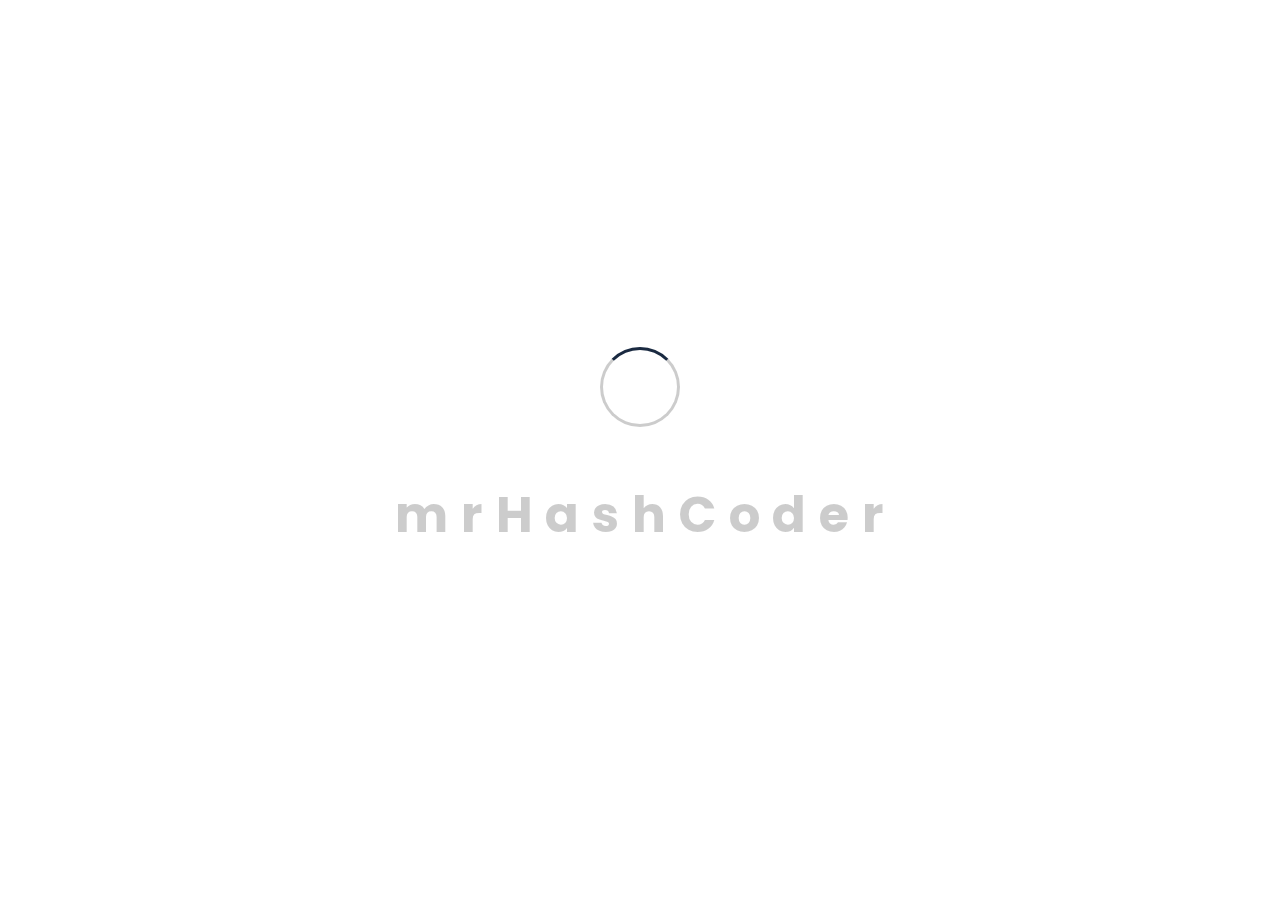
<file: index.html>
<!DOCTYPE html>
<html lang="en">
    
<head>
		
		<!-- Meta -->
        <meta charset="UTF-8">
        <meta name="viewport" content="width=device-width, initial-scale=1.0">
        <meta http-equiv="X-UA-Compatible" content="ie=edge">
		
		<!-- Title -->
		<title>mrHashCoder</title>

		<!-- CSS Plugins -->
        <link rel="stylesheet" href="css/plugins/bootstrap.min.css">
        <link rel="stylesheet" href="css/plugins/font-awesome.css">
		<link rel="stylesheet" href="css/plugins/magnific-popup.css">
		<link rel="stylesheet" href="css/plugins/simplebar.css">
		<link rel="stylesheet" href="css/plugins/owl.carousel.min.css">
		<link rel="stylesheet" href="css/plugins/owl.theme.default.min.css">
		<link rel="stylesheet" href="css/plugins/jquery.animatedheadline.css">
		
		<!-- CSS Base -->
        <link rel="stylesheet" href="css/style.css">

    </head>
    <body>
		
		<!-- Preloader -->
		<div id="preloader">
			<div class="loading">
				<div class="circle"></div>
				<div class="text-loading">
					<span data-text-preloader="m" class="letters">m</span>
					<span data-text-preloader="r" class="letters">r</span>
					<span data-text-preloader="H" class="letters">H</span>
					<span data-text-preloader="a" class="letters">a</span>
					<span data-text-preloader="s" class="letters">s</span>
					<span data-text-preloader="h" class="letters">h</span>
					<span data-text-preloader="C" class="letters">C</span>
					<span data-text-preloader="o" class="letters">o</span>
					<span data-text-preloader="d" class="letters">d</span>
					<span data-text-preloader="e" class="letters">e</span>
					<span data-text-preloader="r" class="letters">r</span>
				</div>
			</div>	
		</div>
		
		<!-- Home Section -->
		<section class="home" style="background-image: url('back1.jpg')">
			
			<!-- Banner -->
			<div class="banner">
  				<h1>Abhishek Sharma</h1>
				
				<p class="cd-headline zoom">
					<span>I am a</span>
					<span class="cd-words-wrapper">
						<b class="is-visible">Developer</b>
						<b>Programmer</b>
						<b>Coder</b>
						<b>Learner</b>
					</span>
				</p>
			</div>
			
			<!-- Menu -->
			<div class="menu">
				<div class="but-menu">
    				<div class="line line-top"></div>
    				<div class="line line-middle"></div>
    				<div class="line line-bottom"></div>
  				</div>
				<div class="but-about menu-item">
					<i class="fas fa-user-tie about-show" data-tooltip="about me" data-position="top"></i>
  				</div>
				<div class="but-resume menu-item">
    				<i class="fas fa-address-book resume-show" data-tooltip="resume" data-position="right"></i>
  				</div>
  				<div class="but-portfolio menu-item">
    				<i class="fas fa-briefcase portfolio-show" data-tooltip="portfolio" data-position="right"></i>
  				</div>
				<div class="but-contact menu-item">
    				<i class="fas fa-envelope contact-show" data-tooltip="contact" data-position="left"></i>
  				</div>
			</div>
			
			<div class="page-wrap">
  				<div class="page-background"></div>
			</div>
		
			<!-- Social -->
			<div class="social">
            	<ul>
					<li><a href="https://github.com/mrhashcoder" target = "_blank"><i class="fab fa-github"></i></a></li>
                	<li><a href="https://www.linkedin.com/in/abhie8101" target = "_blank"><i class="fab fa-linkedin"></i></a></li>
					<li><a href="https://www.codechef.com/users/mrhashcoder" target = "_blank"><i class="fab fa-codiepie"></i></a></li>
                	<li><a href="https://www.instagram.com/mr_hash_coder_" target = "_blank"><i class="fab fa-instagram"></i></a></li>
	
            	</ul>
        	</div>			
		</section>
		
		<!-- About Section -->
		<section class="about section" data-simplebar>
			<div class="container">
				<div class="header-page mt-70">
					<i class="fas fa-user-tie icon-page"></i>
  					<i class="far fa-times-circle close-page" data-tooltip="close page" data-position="left"></i>
					<h2>About Me</h2>
				</div>
				
				<!-- Personal Info Start -->
				<div class="row mt-100 mob-mt">
					
					<!-- Information Block -->
					<div class="col-lg-8 col-sm-12">
    					<div class="info box">
							<div class="row">
								<div class="col-lg-4 col-sm-4">
									<div class="photo pt-10">
										<img alt="" src="img/abhi1.jpg">		
									</div>	
								</div>
								<div class="col-lg-8 col-sm-8">
									<h4>Abhishek Sharma</h4>
									<div class="loc">
										<i class="fas fa-map-marked-alt"></i> Rajashthan, india
									</div>
									<p>Hello, i'm 2nd year CS student pursuing my btech degree from IIIT Sonepat(Mentor : NITKKR).
									I have deep knowledge of web development and about how whole web system work at production level.
									I have very good grasp over c++ and python. i had done many projects in these language.
									along with programming i'm also active in collage cultural actvities. I'm Event Cordinator of Event 
									Treasure Hunt in our collage, in which average 500 participants take part.
									Currently 4 star coder of codechef with a good logic building and problem solving experience.		
									</p>
								</div>
							</div>
							<div class="btn-about">
								<a href="#" class="btn-st">Download CV</a>
							</div>
						</div>
					</div>					
				</div>
				<!-- Personal Info End -->
				
				<!-- Service Row Start -->
				<div class="row mt-100">
					
					<!-- Header Block -->
					<div class="col-md-12">
						<div class="header-box mb-50">
							<h3>Services</h3>
						</div>
					</div>
					
					<!-- Service Item -->
					<div class="col-lg-6 col-sm-6">
						<div class="service box mb-40">
							<i class="fas fa-desktop"></i>
							<h4>Web Development</h4>
							<p>I have experience of creating huge website with complex routing, bigger dataSet and live data server.
								I can create web Backend using many tools like node, flask,  django according to expections of companies.
								it is my stronget Part of Resume.
							</p>
						</div>
					</div>

					<!-- Service Item -->
					<div class="col-lg-6 col-sm-6">
						<div class="service box mb-40">
							<i class="fas fa-cogs"></i>
							<h4>Software Development</h4>
							<p>I have knowledge of how to create desktop applicaion. also have experience of using diffrent language for create desktop UIs like python and java </p>
						</div>
					</div>

					<!-- Service Item -->
					<div class="col-lg-6 col-sm-6">
						<div class="service box mb-40">
							<i class="fas fa-medkit"></i>
							<h4>Code Optimisation</h4>
							<p>I am currently 4-star Coder on codechef, have good hands in logic building and solving complex problem. I have capibility of solving problem from scratch.</p>
						</div>
					</div>

					<!-- Service Item -->
					<div class="col-lg-6 col-sm-6">
						<div class="service box mb-40">
							<i class="fas fa-mobile-alt"></i>
							<h4>Android Development</h4>
							<p>Currently this is at my Learning Phase, have basic knowledge about how things works and what need to code. being a fast Learner it will good very soon</p>
						</div>
					</div>
				</div>
			</div>
		</section>

		<!-- Resume Section -->
		<section class="resume section" data-simplebar>
			<div class="container">
				<div class="header-page mt-70">
					<i class="fas fa-address-book icon-page"></i>
  					<i class="far fa-times-circle close-page" data-tooltip="close page" data-position="left"></i>
					<h2>Resume</h2>
				</div>
				
				<!-- Experience & Education Row Start -->
				<div class="row mt-100 mob-mt">
					
					<!-- Experience Column Start -->
					<div class="col-lg-6 col-sm-12">
						
						<!-- Header Block -->
						<div class="header-box mb-50">
							<h3>Experience</h3>
						</div>
						
						<div class="experience box">
							<div class="bord-l">
								
								<!-- Experience Item -->
								<div class="item">
									<div class="main">
										<h4>Backend Development</h4>
										<p><i class="far fa-calendar-alt"></i>2019 | NIT-KKR</p>
									</div>
									<p>Created Backend at first time, and i grasp all things very fast. get hand dirty with django with deep knowledge about web sockets, APIs, Graphql etc.
										being a learner also learnt other tech. like node and flask. also Have code Experience of GoLang. i created web using these tech and make them effiecent
									</p>
								</div>

								<!-- Experience Item -->
								<div class="item">
									<div class="main">
										<h4>Software Development</h4>
										<p><i class="far fa-calendar-alt"></i>2019 | NIT-KKR</p>
									</div>
									<p>Created few desktop apps using c++ and python. during my 2nd and 4th semester i created these desktop Apps as semester project which were appriciated by our subject teachers</p>
								</div>

								<!-- Experience Item -->
								<div class="item">
									<div class="main">
										<h4>Coding</h4>
										<p><i class="far fa-calendar-alt"></i>2019-20 | NIT-KKR</p>
									</div>
									<p>Started online programming competions during 1st year get good grasp in coding and algorithms. codechef helped me a lot to learn algorithms and data structure</p>
								</div>
							</div>
						</div>
					</div>
					<!-- Experience Column End -->
							
					<!-- Education Column Start -->
					<div class="col-lg-6 col-sm-12">
						
						<!-- Header Block -->
						<div class="header-box mb-50 mob-box-mt">
							<h3>Education</h3>
						</div>
						
						<div class="experience box">
							<div class="bord-l">

								<!-- Education Item -->
								<div class="item">
									<div class="main">
										<h4>10th</h4>
										<p><i class="far fa-calendar-alt"></i>2015 | RBSE </p>
									</div>
									<p>Scored 92.50% in 10th from RBSE, along with 100/100 in maths and science</p>
								</div>

								<!-- Education Item -->
								<div class="item">
									<div class="main">
										<h4>12th</h4>
										<p><i class="far fa-calendar-alt"></i>2017 | RBSE</p>
									</div>
									<p>Scored 91.00% in 12th from RBSE, along with full marks in PCM, and also nominated for inspire schoolship</p>
								</div>

								<!-- Education Item -->
								<div class="item">
									<div class="main">
										<h4>Gradution</h4>
										<p><i class="far fa-calendar-alt"></i>2018 - 2022 | Computer Science</p>
									</div>
									<p>Got 12k rank in JEE Main and got addmission at IIIT SONEPAT(MENTOR :  NITKKR)</p>
									<p>Current CGPA : 8.0</p>					
								</div>
							</div>
						</div>
					</div>
					<!-- Education Column End -->
				</div>
				<!-- Experience & Education Row End -->
				
				<!-- Skills Row Start -->
				<div class="row mt-100">
					
					<!-- Header Block -->
					<div class="col-md-12">
						<div class="header-box mb-50">
							<h3>Skills</h3>
						</div>
					</div>
				</div>
					
				<div class="box skills">
					<div class="row">
						<div class="col-lg-6 col-sm-6">

							<!-- Skill Item -->
							<div class="skill-item">
								<h4 class="progress-title">Node</h4>
								<div class="progress">
									<div class="progress-bar" style="width:90%">
										<div class="progress-value">90%</div>
									</div>
								</div>
							</div>

							<!-- Skill Item -->
							<div class="skill-item">
								<h4 class="progress-title">REACT</h4>
								<div class="progress">
									<div class="progress-bar" style="width:80%">
										<div class="progress-value">80%</div>
									</div>
								</div>
							</div>

							<!-- Skill Item -->
							<div class="skill-item">
								<h4 class="progress-title">Python</h4>
								<div class="progress">
									<div class="progress-bar" style="width:95%">
										<div class="progress-value">95%</div>
									</div>
								</div>
							</div>
						</div>

						<div class="col-lg-6 col-sm-6">
	
							<!-- Skill Item -->
							<div class="skill-item">
								<h4 class="progress-title">Django</h4>
								<div class="progress">
									<div class="progress-bar" style="width:95%">
										<div class="progress-value">95%</div>
									</div>
								</div>
							</div>
						
							<!-- Skill Item -->
							<div class="skill-item">
								<h4 class="progress-title">Data Structure & Algorithms</h4>
								<div class="progress">
									<div class="progress-bar" style="width:90%">
										<div class="progress-value">90%</div>
									</div>
								</div>
							</div>

							<!-- Skill Item -->
							<div class="skill-item">
								<h4 class="progress-title">C++ & STL</h4>
								<div class="progress">
									<div class="progress-bar" style="width:95%">
										<div class="progress-value">95%</div>
									</div>
								</div>
							</div>
						</div>
					</div>
				</div>
				<!-- Skills Row End -->			
			</div>
		</section>


		<!-- Portfolio Section -->
		<section class="portfolio section" data-simplebar>
			<div class="container">
				<div class="header-page mt-70">
					<i class="fas fa-briefcase icon-page"></i>
  					<i class="far fa-times-circle close-page" data-tooltip="close page" data-position="left"></i>
					<h2>Portfolio</h2>
				</div>
				
			
				
				<!-- Portfolio Item Row Start -->
				<div class="row portfolio-items mt-100 mb-100">
					
					<!-- Portfolio Item -->
					<div class="item col-lg-4 col-sm-6 graphic">
						<figure>
							<img alt="" src="img/cpp1.jpg"">
							<figcaption>
								<h3>Holidays-Managment-System</h3>
								<p>Software</p><i class="fas fa-image"></i>
								<a class="image-link" href="img/cpp1.jpg"><a href="https://github.com/mrhashcoder/Holidays-Managment-System"></a></a>
							</figcaption>
						</figure>
					</div>
					
					<!-- Portfolio Item -->
					<div class="item col-lg-4 col-sm-6 design">
						<figure>
							<img alt="" src="img/chat.png">
							<figcaption>
								<h3>Chat-Web</h3>
								<p>Web Development</p><i class="fas fa-image"></i>
								<a class="image-link" href="img/chat.pn"><a href="https://github.com/mrhashcoder/CHAT-WEB"></a></a>
							</figcaption>
						</figure>
					</div>
					
					<!-- Portfolio Item -->
					<div class="item col-lg-4 col-sm-6 brand">
						<figure>
							<img alt="" src="img/blogp.webp">
							<figcaption>
								<h3>Blog WEB</h3>
								<p>Web development</p><i class="fas fa-video"></i>
								<a class="video-link" href="#"><a href="https://github.com/mrhashcoder/BLOG_WEBSITE"></a></a>
							</figcaption>
						</figure>
					</div>
					
					<!-- Portfolio Item -->
					<div class="item col-lg-4 col-sm-6 graphic">
						<figure>
							<img alt="" src="img/portfolio/img-4.jpg">
							<figcaption>
								<h3>FRIDAY :  DESKTOP VOICE AI</h3>
								<p>software-python</p><i class="fas fa-image"></i>
								<a class="image-link" href="img/portfolio/img-4.jpg"><a href="https://github.com/mrhashcoder/F.R.I.D.A.Y_Voice_Assistant"></a></a>
							</figcaption>
						</figure>
					</div>
					
					<!-- Portfolio Item -->
					<div class="item col-lg-4 col-sm-6 design">
						<figure>
							<img alt="" src="img/portfolio/img-5.jpg">
							<figcaption>
								<h3>BLOG API</h3>
								<p>Backend</p><i class="fas fa-video"></i>
								<a class="video-link" href="#"><a href="https://github.com/mrhashcoder/Blog-_Api-Using-Golang-"></a></a>
							</figcaption>
						</figure>
					</div>
					
					<!-- Portfolio Item -->
					<div class="item col-lg-4 col-sm-6 brand">
						<figure>
							<img alt="" src="img/portfolio/img-6.jpg">
							<figcaption>
								<h3>Secret Diary</h3>
								<p>Frontend Dev</p><i class="fas fa-image"></i>
								<a class="image-link" href="img/portfolio/img-6.jpg"><a href="https://github.com/mrhashcoder/Secret-Diary"></a></a>
							</figcaption>
						</figure>
					</div>
					
					<!-- Portfolio Item -->
					<div class="item col-lg-4 col-sm-6 graphic">
						<figure>
							<img alt="" src="img/portfolio/img-7.jpg">
							<figcaption>
								<h3>Counter Api</h3>
								<p>APis in GoLang</p><i class="fas fa-image"></i>
								<a class="image-link" href="img/portfolio/img-7.jpg"><a href="https://github.com/mrhashcoder/Visiter-Counter-Using-GoLang"></a></a>
							</figcaption>
						</figure>
					</div>			
				<!-- Portfolio Item Row End -->
			</div>
		</section>
		
		<!-- Contact Section -->
		<section class="contact section" data-simplebar>
			<div class="container">
				<div class="header-page mt-70">
					<i class="fas fa-envelope icon-page"></i>
  					<i class="far fa-times-circle close-page" data-tooltip="close page" data-position="left"></i>
					<h2>Contact</h2>
				</div>
				<div class="row mt-100 mob-mt">
					
					<div class="col-lg-8 col-sm-12">
						
						<!--Form Start-->
						<form class="form-wrap validate-form">
							
							<!--Full name-->
							<div class="validate-input">
								<input id="name" class="input" type="text" name="name" placeholder="Full name">
								<span class="focus-input"></span>
								<label class="label-input" for="name">
									<i class="fas fa-user"></i>
								</label>
							</div>

							<!--Email-->
							<div class="validate-input">
								<input id="email" class="input" type="text" name="email" placeholder="example@example.com">
								<span class="focus-input"></span>
								<label class="label-input" for="email">
									<i class="fas fa-envelope"></i>
								</label>
							</div>

							<!--Massage-->
							<div class="validate-input">
								<textarea id="message" class="input" name="message"  placeholder="Your comments..."></textarea>
								<span class="focus-input"></span>
								<label class="label-input comment" for="message">
									<i class="fas fa-comment"></i>
								</label>
							</div>
						</form>
						<!--Form End-->
					</div>
					
					<div class="col-lg-4 col-sm-12">
						
						<!--Contact Info Row Start-->
						<div class="box">
    						<div class="row">
							
     							<!--Contact Info Item-->
        						<div class="col-lg-12">
                            		<div class="info-item">
                               			<span class="icon"><i class="fas fa-paper-plane"></i></span>
                               			<h4>Email:</h4>
										<p><a href="mailto:abhie8101@gmail.com">abhie8101@gmail.com</a></p>
                            		</div>
								</div>

                           		 <!--Contact Info Item-->
            					<div class="col-lg-12">
                            		<div class="info-item">
                               		<span class="icon"><i class="fas fa-map-marker-alt"></i></span>
                               			<h4>Addres</h4>
										<p>NIT KKR, haryana 136119. india.</p>
                            		</div>
								</div>

                           		 <!--Contact Info Item-->
                				<div class="col-lg-12">
                           			<div class="info-item">
                               			<span class="icon"><i class="fas fa-phone"></i></span>
                               			<h4>Phone</h4>
										<p>(+91) 968 022 0234</p>
                           			</div>
								</div>
							</div>
						</div>
						<!--Contact Info Row End-->
					</div>
				</div>				
				
			</div>
		</section>

        <script src="js/jquery.min.js"></script>
		<script src="js/isotope.pkgd.min.js"></script>
		<script src="js/bootstrap.min.js"></script>
		<script src="js/simplebar.js"></script>
		<script src="js/owl.carousel.min.js"></script>
		<script src="js/jquery.magnific-popup.min.js"></script>
		<script src="js/jquery.animatedheadline.min.js"></script>
        <script src="js/main.js"></script>
        <script src="https://maps.google.com/maps/api/js?sensor=false"></script>
    </body>

<!-- Mirrored from leila.malyarchuk.space/index-image.html by HTTrack Website Copier/3.x [XR&CO'2014], Tue, 18 Feb 2020 14:40:20 GMT -->
</html>
</file>
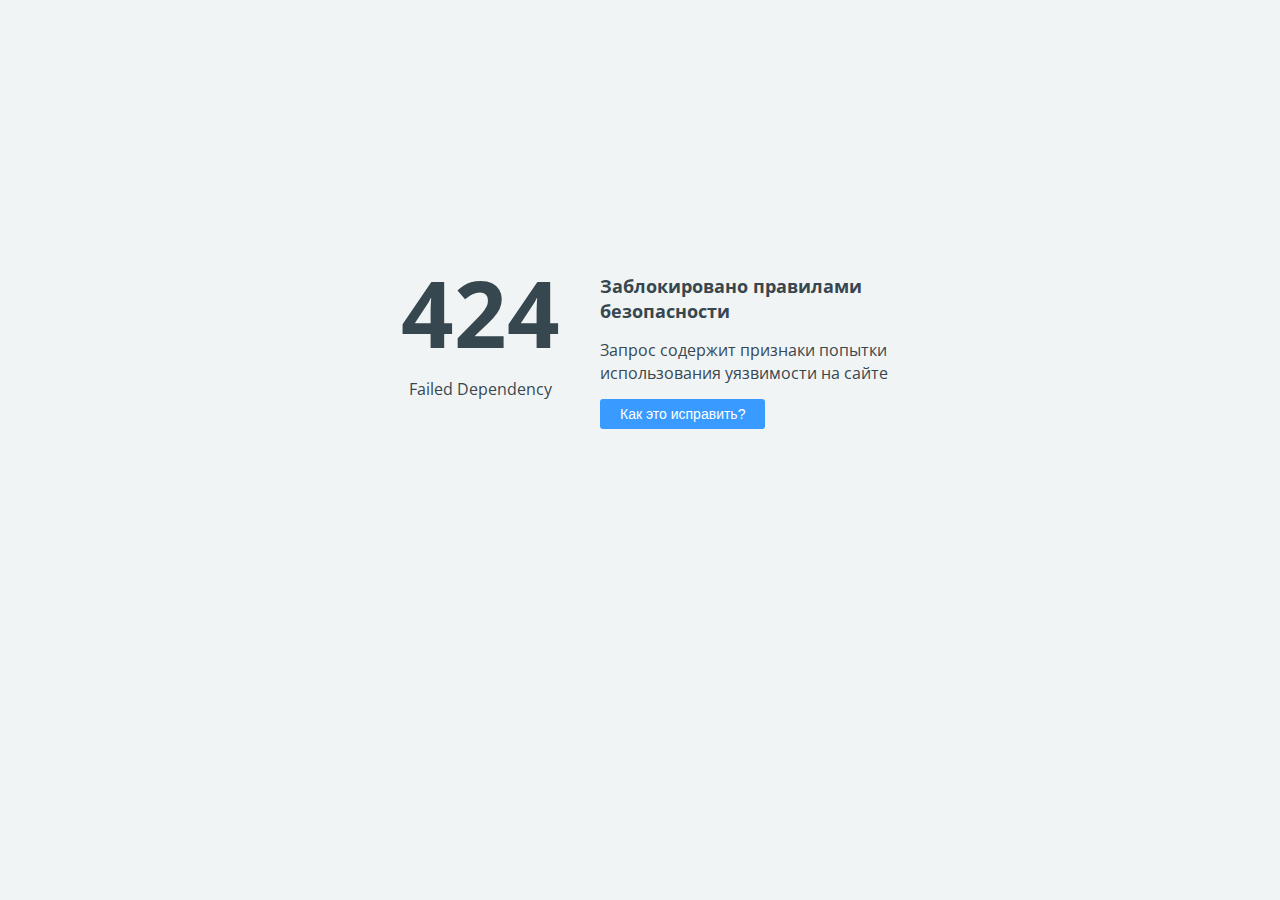
<file: css/plugins/owl.video.play.html>
<!doctype html>
<html>
<head>
    <title>424 Failed Dependency</title>
    <meta charset="UTF-8">
    <meta name="viewport" content="width=device-width">
    <link href='https://fonts.googleapis.com/css?family=Open+Sans:400,700&subset=latin,cyrillic' rel='stylesheet' type='text/css'>
    <style>
        body {
            background-color: #f1f4f5;
            color: #37474f;
            line-height: 1.4;
            font-family: 'Open Sans', sans-serif;
            margin: 0;
            padding: 0;
            }
        .error_code {
            display: block;
            font-size: 92px;
            font-weight: 700;
            margin-top: -25px;
            }
        .error_brief {
            display: block;
            font-size: 18px;
            font-weight: 700;
            margin-bottom: 15px;
            }
        .help_button, .fix_button {
            background-color: #399bff;
            color: #fff;
            margin-top: 15px;
            font-size: 14px;
            padding: 7px 20px 7px 20px;
            border: none;
            border-radius: 3px;
            vertical-align: middle;
            cursor: pointer;
            }
        .fix_button {
            background-color: #38ad41;
            }
        #fix_details {
            margin-top: 40px;
            visibility: hidden;
            opacity: 0;
            transition: visibility 0.3s, opacity 0.3s linear;
            }
    </style>

    <script language="JavaScript">
        function toggleHelp() {
            var e = document.getElementById("fix_details");
            if (e.style.visibility == 'visible') {
                e.style.visibility = 'hidden';
                e.style.opacity = 0;
            } else {
                e.style.visibility = 'visible';
                e.style.opacity = 1;
            }
        }
    </script>
</head>
<body>

<div style="display: table; position: absolute; height: 100%; width: 100%;">
    <div style="display: table-cell; vertical-align: middle; padding: 0 40px;">
        <div style="margin-left: auto; margin-right: auto; width: 520px;">
            <div style="float:left; width:200px; text-align: center; padding-right: 20px;">
                <span class="error_code">424</span>
                <span class="error_description">Failed Dependency</span>
            </div>
            <div style="float:left; width:300px;">
                <span class="error_brief">Заблокировано правилами безопасности</span>
                <span class="error_detail">Запрос содержит признаки попытки использования уязвимости на сайте</span>
                <br>
                <input type="button" value="Как это исправить?" class="help_button" onclick="toggleHelp()">
            </div>
            <div style="clear:both"></div>
            <div id="fix_details">
                Если Вы администратор сайта, самый быстрый способ исправить эту ошибку &mdash; воспользоваться
                Технической проверкой сайта в панели управления хостингом.
                
                <br>
                <input type="button" value="Техническая проверка сайта" class="fix_button" onclick="location.href = 'https://adm.tools/troubleshooting/?host=leila.malyarchuk.space&error=424&request=Xkv2Z7oHJaW1TlXzkghTEQAAAK4&time=2020-02-18%2016:36:23'">
                <br><br>
                <a href="https://www.ukraine.com.ua/faq/error-424.html">Подробнее о возможных причинах ошибки...</a>
            </div>
        </div>
    </div>
</div>

</body>
</html>
</file>
<file: css/plugins/simplebar.css>
[data-simplebar] {
    position: relative;
    flex-direction: column;
    flex-wrap: wrap;
    justify-content: flex-start;
    align-content: flex-start;
    align-items: flex-start;
    width: inherit;
    height: inherit;
    max-width: inherit;
    max-height: inherit;
}

.simplebar-wrapper {
    overflow: hidden;
    width: inherit;
    height: inherit;
    max-width: inherit;
    max-height: inherit;
}

.simplebar-mask {
    direction: inherit;
    position: absolute;
    overflow: hidden;
    padding: 0;
    margin: 0;
    left: 0;
    top: 0;
    bottom: 0;
    right: 0;
    width: auto !important;
    height: auto !important;
    z-index: 0;
}

.simplebar-offset {
    direction: inherit !important;
    box-sizing: inherit !important;
    resize: none !important;
    position: absolute;
    top: 0;
    left: 0;
    bottom: 0;
    right: 0;
    padding: 0;
    margin: 0;
    -webkit-overflow-scrolling: touch;
}

.simplebar-content {
    direction: inherit;
    box-sizing: border-box !important;
    position: relative;
    display: block;
    height: 100%; /* Required for horizontal native scrollbar to not appear if parent is taller than natural height */
    width: auto;
    visibility: visible;
    overflow: scroll; /* Scroll on this element otherwise element can't have a padding applied properly */
    max-width: 100%; /* Not required for horizontal scroll to trigger */
    max-height: 100%; /* Needed for vertical scroll to trigger */
}

.simplebar-placeholder {
    max-height: 100%;
    max-width: 100%;
    width: 100%;
    pointer-events: none;
}

.simplebar-height-auto-observer-wrapper {
    box-sizing: inherit !important;
    height: 100%;
    width: inherit;
    max-width: 1px;
    position: relative;
    float: left;
    max-height: 1px;
    overflow: hidden;
    z-index: -1;
    padding: 0;
    margin: 0;
    pointer-events: none;
    flex-grow: inherit;
    flex-shrink: 0;
    flex-basis: 0;
}

.simplebar-height-auto-observer {
    box-sizing: inherit;
    display: block;
    opacity: 0;
    position: absolute;
    top: 0;
    left: 0;
    height: 1000%;
    width: 1000%;
    min-height: 1px;
    min-width: 1px;
    overflow: hidden;
    pointer-events: none;
    z-index: -1;
}

.simplebar-track {
    z-index: 1;
    position: absolute;
    right: 0;
    bottom: 0;
    pointer-events: none;
}

.simplebar-scrollbar {
    position: absolute;
    right: 2px;
    width: 7px;
    min-height: 10px;
}

.simplebar-scrollbar:before {
    position: absolute;
    content: "";
    background: black;
    border-radius: 7px;
    left: 0;
    right: 0;
    opacity: 0;
    transition: opacity 0.2s linear;
}

.simplebar-track .simplebar-scrollbar.simplebar-visible:before {
    /* When hovered, remove all transitions from drag handle */
    opacity: 0.5;
    transition: opacity 0s linear;
}

.simplebar-track.simplebar-vertical {
    top: 0;
    width: 11px;
}

.simplebar-track.simplebar-vertical .simplebar-scrollbar:before {
    top: 2px;
    bottom: 2px;
}

.simplebar-track.simplebar-horizontal {
    left: 0;
    height: 11px;
}

.simplebar-track.simplebar-horizontal .simplebar-scrollbar:before {
    height: 100%;
    left: 2px;
    right: 2px;
}

.simplebar-track.simplebar-horizontal .simplebar-scrollbar {
    right: auto;
    left: 0;
    top: 2px;
    height: 7px;
    min-height: 0;
    min-width: 10px;
    width: auto;
}

/* Rtl support */
[data-simplebar-direction="rtl"] .simplebar-track.simplebar-vertical {
    right: auto;
    left: 0;
}

.hs-dummy-scrollbar-size {
    direction: rtl;
    position: fixed;
    opacity: 0;
    visibility: hidden;
    height: 500px;
    width: 500px;
    overflow-y: hidden;
    overflow-x: scroll;
}
</file>
<file: css/style.css>
/* -----------------------------------------------
				CSS Styles
--------------------------------------------------

    Template Name: Leila - Personal Portfolio Template
    Author: Malyarchuk
    Copyright: 2019

--------------------------------------------------

Table of Content

	1. Body and Core Css
	2. Section Css
	3. Menu Css
	4. Home Section
	5. About Section
	6. Resume Section
	7. Portfolio Section
	8. Blog Section
	9. Contact Section
	10. Blog Page Css
	11. Preloader Css
	12. Tooltip Css
	13. Mobile Responsive Css

----------------------------------- */

/* -----------------------------------
		1. Body and Core Css
----------------------------------- */

@import url('https://fonts.googleapis.com/css?family=Poppins:300,400,500,600,700');

* {
	margin: 0;
	padding: 0;
	font-family: inherit;
	outline: none !important;
	list-style: none !important;
	text-decoration: none !important;
}

*:after, 
*:before {
	-webkit-box-sizing: border-box;
	box-sizing: border-box;
	padding: 0;
	margin: 0;
}

body {
	font-family: 'Poppins',sans-serif;
	font-size: 14px;
	color: #393a3e;
	overflow: hidden;
	letter-spacing: 0.8px;
	background-color: #1a2a41;
	-webkit-font-smoothing: antialiased;
	-moz-osx-font-smoothing: grayscale;
}

a {
	color: #393a3e;
	-webkit-transition: all 0.3s ease-in-out;
	-moz-transition: all 0.3s ease-in-out;
	-o-transition: all 0.3s ease-in-out;
	transition: all 0.3s ease-in-out;
}

a:hover, 
a:focus {
	color: #1b7fd6;
}

h1,
h2,
h3,
h4,
h5,
h6 {
	margin: 0;
	padding: 0; 
	color: #1a2a47;
	font-weight: 600;
}

h1 {
	font-size: 70px;
}

h2 {
	font-size: 35px;
}

h3 {
	font-size: 26px;
}

h4 {
	font-size: 18px;
}

i, em {
	font-style: normal; 
}

img {
	max-width: 100%;
}

blockquote {
	position: relative;
	padding: 30px;
	background-color: #f0f1f5;
	-webkit-border-radius: 10px;
	border-radius: 10px;
}

blockquote span {
	display: block;
	font-size: 14px;
	margin-top: 20px;
}

blockquote span img {
	width: 40px;
	height: 40px;
	margin-right: 10px;
	-webkit-border-radius: 50%;
	border-radius: 50%;
}

.page-background {
	position: absolute;
	width: 50px;
	height: 50px;
	left: calc(50% - 25px);
	bottom: calc(25% + 15px);
	background-color: #fff;
	-webkit-border-radius: 50%;
	border-radius: 50%;
	-webkit-transform: translateZ(0);
	-ms-transform: translateZ(0);
	transform: translateZ(0);
	-webkit-transition: all .3s linear;
	-moz-transition: all .3s linear;
	-o-transition: all .3s linear;
	transition: all .3s linear;
}

.scale {
	opacity: 1;
	z-index: 12;
	-webkit-transform: scale(50);
	-ms-transform: scale(50);
	transform: scale(50);
}

/* Buttom */
.btn-st {
	position: relative;
	display: inline-block;
	top: 0;
	color: #fff;
	font-size: 15px;
	cursor: pointer;
	padding: 8px 22px;
	border: none;
	-webkit-border-radius: 30px;
	border-radius: 30px;
	background-color: #1a2a41;
	-webkit-transform: translateZ(0);
	-ms-transform: translateZ(0);
	transform: translateZ(0);
	-webkit-transition: all .2s ease;
	-moz-transition: all .2s ease;
	-o-transition: all .2s ease;
	transition: all .2s ease;
}

.btn-st:hover {
	color: #fff;
	top: -10px;
	-webkit-box-shadow: 0px 10px 15px rgba(26, 42, 65, .3);
	box-shadow: 0px 10px 15px rgba(26, 42, 65, .3);
	-webkit-transform: rotateX(25deg);
	-ms-transform: rotateX(25deg);
	transform: rotateX(25deg);
}

.btn-st:active {
	top: 0px;
	-webkit-box-shadow: 0px 0px 0px rgba(26, 42, 65, 0);
	box-shadow: 0px 0px 0px rgba(26, 42, 65, 0);
}

.btn-st:focus {
	color: #fff;
}

/* ---------- Margin & Padding --------- */

.mt-0 {
    margin-top: 0 !important;
}
.mt-5 {
    margin-top: 5px !important;
}
.mt-10 {
    margin-top: 10px !important;
}
.mt-15 {
    margin-top: 15px !important;
}
.mt-20 {
    margin-top: 20px !important;
}
.mt-25 {
    margin-top: 25px !important;
}
.mt-30 {
    margin-top: 30px !important;
}
.mt-35 {
    margin-top: 35px !important;
}
.mt-40 {
    margin-top: 40px !important;
}
.mt-45 {
    margin-top: 45px !important;
}
.mt-50 {
    margin-top: 50px !important;
}
.mt-55 {
    margin-top: 55px !important;
}
.mt-60 {
    margin-top: 60px !important;
}
.mt-65 {
    margin-top: 65px !important;
}
.mt-70 {
    margin-top: 70px !important;
}
.mt-75 {
    margin-top: 75px !important;
}
.mt-80 {
    margin-top: 80px !important;
}
.mt-85 {
    margin-top: 85px !important;
}
.mt-90 {
    margin-top: 90px !important;
}
.mt-95 {
    margin-top: 95px !important;
}
.mt-100 {
    margin-top: 100px !important;
}

/* Custom Margin Bottom */
.mb-0 {
    margin-bottom: 0 !important;
}
.mb-5 {
    margin-bottom: 5px !important;
}
.mb-10 {
    margin-bottom: 10px !important;
}
.mb-15 {
    margin-bottom: 15px !important;
}
.mb-20 {
    margin-bottom: 20px !important;
}
.mb-25 {
    margin-bottom: 25px !important;
}
.mb-30 {
    margin-bottom: 30px !important;
}
.mb-35 {
    margin-bottom: 35px !important;
}
.mb-40 {
    margin-bottom: 40px !important;
}
.mb-45 {
    margin-bottom: 45px !important;
}
.mb-50 {
    margin-bottom: 50px !important;
}
.mb-55 {
    margin-bottom: 55px !important;
}
.mb-60 {
    margin-bottom: 60px !important;
}
.mb-65 {
    margin-bottom: 65px !important;
}
.mb-70 {
    margin-bottom: 70px !important;
}
.mb-75 {
    margin-bottom: 75px !important;
}
.mb-80 {
    margin-bottom: 80px !important;
}
.mb-85 {
    margin-bottom: 85px !important;
}
.mb-90 {
    margin-bottom: 90px !important;
}
.mb-95 {
    margin-bottom: 95px !important;
}
.mb-100 {
    margin-bottom: 100px !important;
}
.m-0 {
    margin: 0px !important;
}

/* Custom Padding top */
.pt-0 {
    padding-top: 0 !important;
}
.pt-5 {
    padding-top: 5px !important;
}
.pt-10 {
    padding-top: 10px !important;
}
.pt-15 {
    padding-top: 15px !important;
}
.pt-20 {
    padding-top: 20px !important;
}
.pt-25 {
    padding-top: 25px !important;
}
.pt-30 {
    padding-top: 30px !important;
}
.pt-35 {
    padding-top: 35px !important;
}
.pt-40 {
    padding-top: 40px !important;
}
.pt-45 {
    padding-top: 45px !important;
}
.pt-50 {
    padding-top: 50px !important;
}
.pt-55 {
    padding-top: 55px !important;
}
.pt-60 {
    padding-top: 60px !important;
}
.pt-65 {
    padding-top: 65px !important;
}
.pt-70 {
    padding-top: 70px !important;
}
.pt-75 {
    padding-top: 75px !important;
}
.pt-80 {
    padding-top: 80px !important;
}
.pt-85 {
    padding-top: 85px !important;
}
.pt-90 {
    padding-top: 90px !important;
}
.pt-95 {
    padding-top: 95px !important;
}
.pt-100 {
    padding-top: 100px !important;
}

/* Custom Padding top */
.pb-0 {
    padding-bottom: 0 !important;
}
.pb-5 {
    padding-bottom: 5px !important;
}
.pb-10 {
    padding-bottom: 10px !important;
}
.pb-15 {
    padding-bottom: 15px !important;
}
.pb-20 {
    padding-bottom: 20px !important;
}
.pb-25 {
    padding-bottom: 25px !important;
}
.pb-30 {
    padding-bottom: 30px !important;
}
.pb-35 {
    padding-bottom: 35px !important;
}
.pb-40 {
    padding-bottom: 40px !important;
}
.pb-45 {
    padding-bottom: 45px !important;
}
.pb-50 {
    padding-bottom: 50px !important;
}
.pb-55 {
    padding-bottom: 55px !important;
}
.pb-60 {
    padding-bottom: 60px !important;
}
.pb-65 {
    padding-bottom: 65px !important;
}
.pb-70 {
    padding-bottom: 70px !important;
}
.pb-75 {
    padding-bottom: 75px !important;
}
.pb-80 {
    padding-bottom: 80px !important;
}
.pb-85 {
    padding-bottom: 85px !important;
}
.pb-90 {
    padding-bottom: 90px !important;
}
.pb-95 {
    padding-bottom: 95px !important;
}
.pb-100 {
    padding-bottom: 100px !important;
}
.p-0 {
    padding: 0 !important;
}

/* ------------------------------
		2. Section Css
------------------------------ */

.section {
	position: absolute;
    width: 100%;
    height: 100%;
    margin: 0 auto;
	overflow: auto;
	display: none;
	z-index: 50;
}

.section .header-page {
	text-align: center;
}

.section .header-page .icon-page {
    float: left;
    margin: 10px;
    color: #1a2a41;
    font-size: 25px;
}

.section .header-page h2 {
	position: relative;
	display: inline-block;
	text-align: center;
	text-transform: uppercase;
}

.section .header-page h2:after {
    content: '';
    position: absolute;
	width: 10px;
    height: 10px;
	left: calc(50% - 5px);
    bottom: -15px;
	-webkit-border-radius: 50%;
	border-radius: 50%;
    background-color: #1a2a41;
}

.section .header-page h2:before {
    content: '';
    position: absolute;
	width: 100%;
    height: 1px;
    bottom: -10px;
    background: transparent linear-gradient(to right, transparent, #1a2a41, transparent) repeat scroll 0 0;
}

.section .header-page .close-page {
    float: right;
    margin: 10px;
    cursor: pointer;
    color: #1a2a41;
    font-size: 30px;
	-webkit-transition: all .3s linear;
	-moz-transition: all .3s linear;
	-o-transition: all .3s linear;
    transition: all .3s linear;
}

.section .header-page .close-page:hover {
	color: rgba(45, 45, 45, .7);
	-webkit-transform: scale(0.9);
	-ms-transform: scale(0.9);
	transform: scale(0.9);
}

.section .header-box {
	text-align: center;
}

.section .header-box h3 {
	position: relative;
	display: inline-block;
	text-transform: uppercase;
}

.section .header-box h3:before {
    content: '';
    position: absolute;
    width: 8px;
    height: 8px;
    left: calc(50% - 4px);
    bottom: -12px;
    -webkit-border-radius: 50%;
    border-radius: 50%;
    background-color: #1a2a41;
}

.section .header-box h3:after {
	content: '';
	position: absolute;
	width: 6px;
	height: 6px;
	left: calc(50% - 3px);
	bottom: -11px;
	background-color: #1a2a41;
	-webkit-border-radius: 50%;
	border-radius: 50%;
	-webkit-animation: point-bounce 1.5s infinite;
	animation: point-bounce 1.5s infinite;
	z-index: -1;
}

.section .box {
	position: relative;
	padding: 30px;
	background-color: #f0f1f5;
	-webkit-border-radius: 10px;
	border-radius: 10px;
	-webkit-transition: all .3s ease-in-out;
	-moz-transition: all .3s ease-in-out;
	-o-transition: all .3s ease-in-out;
	transition: all .3s ease-in-out;
}

.section .box:hover {
	-webkit-transform: translateY(-3px) scale(1.01);
	-ms-transform: translateY(-3px) scale(1.01);
	transform: translateY(-3px) scale(1.01);
}

/* ------------------------------
		3. Menu Css
------------------------------ */

.menu .but-menu,
.menu .menu-item {
	position: absolute;
	width: 70px;
	height: 70px;
	bottom: 25%;
    left: calc(50% - 40px);
	cursor: pointer;
	-webkit-border-radius: 50%;
	border-radius: 50%;
	background-color: #fff;
	-webkit-transition: all .3s ease;
	-moz-transition: all .3s ease;
	-o-transition: all .3s ease;
	transition: all .3s ease;
}

.menu .but-menu {
	width: 80px;
	height: 80px;
	z-index: 5;
	-webkit-transform: translateZ(0);
	-ms-transform: translateZ(0);
	transform: translateZ(0);
}

.menu .but-menu:after {
	content: '';
	position: absolute;
	top: 20px;
	left: 20px;
	width: 40px;
	height: 40px;
	background-color: #fff;
	-webkit-border-radius: 50%;
	border-radius: 50%;
	z-index: -1;
	-webkit-animation: point-bounce 1.5s infinite;
	animation: point-bounce 1.5s infinite;
}

.menu .menu-item {
	width: 60px;
	height: 60px;
	margin: 10px;
}

.menu .but-menu .line {
	position: absolute;
	width: 28px;
	height: 4px;
	top: 0;
	left: 0;
	right: 0;
	bottom: 0;
	margin: auto;
	background-color: #2d2d2d;
	-webkit-border-radius: 10px;
	border-radius: 10px;
	transition: transform 0.3s ease, background 0.3s ease, opacity 0.3s ease, top 0.3s ease;
}

.menu .but-menu .line-top {
	top: -20px;
}

.menu .but-menu .line-bottom {
	top: 20px;
}

.menu .menu-toggle .line-top {
	top: 0;
	-webkit-transform: rotate(45deg);
	-ms-transform: rotate(45deg);
	transform: rotate(45deg);
}

.menu .menu-toggle .line-middle {
	opacity: 0;
}

.menu .menu-toggle .line-bottom {
	top: 0;
	-webkit-transform: rotate(-45deg);
	-ms-transform: rotate(-45deg);
	transform: rotate(-45deg);
}

.menu .menu-item i {
	width: 60px;
	height: 60px;
	color: #1a2a41;
	font-size: 22px;
	display: flex;
	align-items: center;
	justify-content: center;
	background-color: rgba(0,0,0,0);
	-webkit-border-radius: 50%;
	border-radius: 50%;
}

.menu .but-menu:hover,
.menu .menu-item:hover {
	-webkit-box-shadow: 0 0 15px 0 #fff;
	box-shadow: 0 0 15px 0 #fff;
}

.menu-toggle {
	-webkit-transform: translateZ(0);
	-ms-transform: translateZ(0);
	transform: translateZ(0);
	-webkit-animation: bounce 1s ease-in-out;
	animation: bounce 1s ease-in-out;
}

.about-toggle {
	-webkit-transform: translate3d(0px, -85px, 0);
	-ms-transform: translate3d(0px, -85px, 0);
	transform: translate3d(0px, -85px, 0);
}

.resume-toggle {
	-webkit-transform: translate3d(85px, -30px, 0);
	-ms-transform: translate3d(85px, -30px, 0);
	transform: translate3d(85px, -30px, 0);
}

.portfolio-toggle {
	-webkit-transform: translate3d(60px, 65px, 0);
	-ms-transform: translate3d(60px, 65px, 0);
	transform: translate3d(60px, 65px, 0);
}

.blog-toggle {
	-webkit-transform: translate3d(-60px, 65px, 0);
	-ms-transform: translate3d(-60px, 65px, 0);
	transform: translate3d(-60px, 65px, 0);
}

.contact-toggle {
	-webkit-transform: translate3d(-85px, -30px, 0);
	-ms-transform: translate3d(-85px, -30px, 0);
	transform: translate3d(-85px, -30px, 0);
}

.menu .hide {
	-webkit-transform: translate3d(0, 0, 0);
	-ms-transform: translate3d(0, 0, 0);
	transform: translate3d(0, 0, 0);
}

/* ---------------------------------
		4. Home Section 
--------------------------------- */

.home {
	position: absolute;
    width: 100%;
    height: 100%;
    top: 0;
    left: 0;
    right: 0;
    bottom: 0;
    overflow: hidden;
	background-size: cover;
    -webkit-background-size: cover;
    background-position: center;
}

.home:before {
	content: '';
    position: absolute;
    top: 0;
    left: 0;
    right: 0;
    bottom: 0;
    opacity: .75;
    background-color: #12171b;
}

.home .banner {
	position: absolute;
	width: 100%;
    top: 25%;
	color: #fff;
    text-align: center;
}

.home .banner h1 {
	color: #fff;
	margin-bottom: 15px;
}

.home .banner p {
	color: #fff;
	font-size: 30px;
}

/* Social */
.home .social {
	position: absolute;
	width: 40px;
	height: 120px;
	top: 20px;
	right: 20px;
	z-index: 1;
}

.home .social ul li {
	display: inline-block;
}

.home .social ul li i {
	color: #fff;
	width: 40px;
	height: 40px;
	font-size: 16px;
	line-height: 40px;
	text-align: center;
	-webkit-transition: all .5s ease;
	-moz-transition: all .5s ease;
	-o-transition: all .5s ease;
	transition: all .5s ease;
}

.home .social ul li i:hover {
	-webkit-transform: scale(1.3);
	-ms-transform: scale(1.3);
	transform: scale(1.3);
}

/* Language */
.home .lang {
	position: absolute;
	top: 60px;
	left: 0;
	z-index: 1;
	-webkit-transform: rotate(90deg);
	-ms-transform: rotate(90deg);
	transform: rotate(90deg);
}

.home .lang ul {
	margin: 0;
}

.home .lang ul li {
	display: inline-block;
	margin: 0 10px;
}

.home .lang ul li a {
	color: #d2d2d2;
	font-size: 11px;
	letter-spacing: 2px;
	text-transform: uppercase;
	-webkit-transition: all .5s ease;
	-moz-transition: all .5s ease;
	-o-transition: all .5s ease;
	transition: all .5s ease;
}

.home .lang ul li a:hover {
	color: #fff;
}

.home .lang ul li a.active {
	color: #fff;
	border-bottom: 1px solid rgba(255,255,255,.3);
}

/* Copyright */
.home .copy {
	position: absolute;
	bottom: 0;
	right: 20px;
	color: #fff;
	font-size: 12px;
	z-index: 1;
}

/* Addition Background */
.addition-bg {
 	position: absolute;
 	width: 100%;
 	height: 100%;
	top: 0;
 	left: 0;
 	overflow: hidden;
 	z-index: -1;
}

/* Fullscreen Slider */
.slide-kenburns-bg {
 	position: relative;
 	width: 100%;
 	height: 100%;
 	top: 0;
	left: 0;
 	overflow: hidden;
 	z-index: 0;
}

.slide-kenburns {
 	position: absolute;
	width: 100%;
 	height: 100%;
 	top: 0;
 	left: 0;
 	-webkit-animation: kenburnsSlide 18s linear infinite 0s;
 	animation: kenburnsSlide 18s linear infinite 0s;
	opacity: 0;
}

.slide-kenburns-1 {
 	background-image: url(../img/slider/slide-1.jpg);
}

.slide-kenburns-2 {
 	background-image: url(../img/slider/slide-2.jpg);
}

.slide-kenburns-3 {
 	background-image: url(../img/slider/slide-3.jpg);
}

.slide-kenburns-1, 
.slide-kenburns-2, 
.slide-kenburns-3 {
 	background-repeat: no-repeat;
 	background-position: center;
 	-webkit-background-size: cover;
 	background-size: cover;
}

.slide-kenburns-1 {
 	opacity: 1;
}

.slide-kenburns-2 {
 	-webkit-animation-delay: 6s;
 	animation-delay: 6s;
}

.slide-kenburns-3 {
 	-webkit-animation-delay: 12s;
	animation-delay: 12s;
}

/* YouTube Video */
#video-container {
    position: absolute;
    display: block;
    width: 100%;
    height: 100%;
	top: 0;
    left: 0;
    right: 0;
	bottom: 0;
    z-index: 0;
}

/* Html Video */
.html-video-container {
	position: absolute;
    top: 50%;
    left: 50%;
    width: auto;
    min-width: 100%;
    height: auto;
    min-height: 100%;
    background: #000;
    -webkit-transform: translate(-50%, -50%);
    -ms-transform: translate(-50%, -50%);
    transform: translate(-50%, -50%);
    z-index: 0;
}

/* Particles */
#particles-js {
    position: absolute;
    top: 0;
    right: 0;
    bottom: 0;
    left: 0;
}

/* ---------------------------------
		5.	About Section
--------------------------------- */

.about {
	background-color: #fff;
}

/* User Info Block */
.about .info .photo img {
	-webkit-border-radius: 100%;
    border-radius: 60%;
}

.about .info .loc {
    font-size: 12px;
	color: #777;
	padding-top: 15px;
	padding-bottom: 15px;
}

.about .info p {
	font-size: 14px;
	line-height: 24px;
}

.about .info .btn-about {
	position: absolute;
	top: 30px;
	right: 35px;
}

/* Service Block */
.about .service {
	text-align: center;
}

.about .service i {
	width: 65px;
	height: 65px;
	font-size: 25px;
	line-height: 65px;
	color: #1a2a41;
	background-color: #fff;
	-webkit-border-radius: 50%;
	border-radius: 50%;
}

.about .service h4 {
	padding-top: 20px;
	padding-bottom: 20px;
}

/* Testimonial Block*/
.about .testimonial-item {
	padding: 30px;
    margin: 0 15px;
	background-color: #f0f1f5;
	-webkit-border-radius: 10px;
    border-radius: 10px;
}

.about .testimonial-item:before {
	content: "\f10e";
	font-family: "Font Awesome 5 Free";
	position: absolute;
	top: 25px;
	right: 35px;
	color: #1a2a41;
	font-size: 20px;
	font-weight: 900;
}

.about .testimonial-item img {
	width: 80px;
	margin-right: 20px;
	-webkit-border-radius: 50%;
	border-radius: 50%;
}

.about .testimonial-item .content {
	padding-top: 15px;
}

.about .testimonial-item .content p {
	color: #777;
    font-size: 13px;
    font-weight: 400;
	padding-top: 10px;
}

/* Price */
.about .price {
	text-align: center;
	margin-bottom: 40px;
}

.about .price .head-price:after {
	content: '';
	position: absolute;
	width: 100%;
	height: 1px;
	left: 0;
	background: transparent linear-gradient(to right, transparent, #2b2d2f, transparent) repeat scroll 0 0;
}

.about .price .head-price i {
	width: 70px;
	height: 70px;
	color: #1a2a41;
	font-size: 32px;
	background-color: #fff;
	line-height: 70px;
	-webkit-border-radius: 50%;
	border-radius: 50%;
}

.about .price .head-price h4 {
	font-size: 20px;
	padding-top: 25px;
	padding-bottom: 25px;
}

.about .price .body-price .price-plan .number {
	font-size: 22px;
	font-weight: 500;
}

.about .price .body-price .price-plan {
	padding: 25px 0;
}

.about .price .body-price .price-plan .currency {
	position: relative;
	bottom: 10px;
	font-size: 15px;
}

.about .price .body-price .price-plan .period {
	position: relative;
	bottom: 0;
	font-size: 14px;
}

.about .price .list-price ul li {
	padding-bottom: 10px;
}

.about .price .list-price ul li.disable {
	text-decoration: line-through !important;
}

.about .price .footer-price{
	padding-top: 15px;
}

/* ---------------------------------
		6. Resume Section 
--------------------------------- */

.resume {
	background-color: #fff;
}

/* Experience */
.resume .experience .item {
	padding-top: 15px;
	padding-left: 15px;
}

.resume .experience .bord-l {
	border-left: 1px solid #1a2a41;
}

.resume .experience .main p {
	color: #777;
	font-size: 12px;
}

.resume .experience .main p i {
    font-size: 13px;
    margin-right: 5px;
}

.resume .experience .main h4 {
	position: relative;
	line-height: 15px;
	margin-bottom: 15px;
}

.resume .experience .main h4:before {
	content: '';
	position: absolute;
	width: 15px;
	height: 15px;
	left: -23px;
	background-color: #fff;
	border: 2px solid #1a2a41;
	-webkit-border-radius: 50%;
	border-radius: 50%;
	z-index: 1;
}

.resume .experience .main h4:after {
	content: '';
	position: absolute;
	width: 11px;
	height: 11px;
	top: 2px;
	left: -21px;
	background-color: #1a2a41;
	-webkit-border-radius: 50%;
	border-radius: 50%;
	-webkit-animation: point-bounce 2s infinite;
	animation: point-bounce 2s infinite;
}

.resume .experience .item:hover h4:before {
	background-color: #1a2a41;
}

/* Skills Bar */
.resume .skill-item {
    padding: 0 20px;
}

.resume .skill-item .progress-title {
	font-size: 17px;
	margin-bottom: 10px;
}

.resume .skill-item .progress {
	height: 8px;
	background-color: #fff;
	margin-bottom: 30px;
	overflow: visible;
}

.resume .skill-item .progress .progress-bar {
    position: relative;
	background-color: #1a2a41;
	-webkit-border-radius: 10px;
    border-radius: 10px;
}

.resume .skill-item .progress .progress-bar:after {
    content: '';
    position: absolute;
	top: -5px;
    right: 0px;
    padding: 6px;
	display: block;
	background-color: #fff;
	-webkit-border-radius: 50%;
    border-radius: 50%;
    border: 3px solid #1a2a41;
}

.resume .skill-item .progress .progress-value {
    position: absolute;
    top: -30px;
    right: 0;
	color: #1a2a41;
	font-size: 14px;
    font-weight: 600;
}

/* Work Process */
.resume .work-process .ltr {
	text-align: right;
}

.resume .work-process .rtl {
	text-align: left;
}

.resume .work-process .wp-step {
	margin: 0;
	color: #777;
    font-size: 25px;
	line-height: 50px;
}

.resume .work-process h4 {
	font-weight: 700;
	margin-bottom: 15px;
}

.resume .work-process .single-wp + .single-wp {
	padding-top: 35px;
}

.resume .work-process .wp-circle {
	position: relative;
	width: 100%;
	padding: 80px 0;
	margin-top: 12px;
	text-align: center;
	-webkit-border-radius: 50%;
	border-radius: 50%;
	border: 1px solid #fff;
}

.resume .work-process .wp-circle:before {
	content: '';
	position: absolute;
	width: calc(100% + 48px);
	height: calc(100% + 48px);
	top: -24px;
	left: -24px;
	border: 1px solid #fff;
	-webkit-border-radius: 50%;
	border-radius: 50%;
}

.resume .work-process .wp-circle h4 {
	font-size: 40px;
	font-weight: 700;
	line-height: 62px;
	text-transform: uppercase;
}

.resume .work-process .dots {
	position: absolute;
	width: 12px;
	height: 12px;
	display: inline-block;
	-webkit-border-radius: 50%;
	border-radius: 50%;
	background-color: #1a2a41;
}

.resume .work-process .dots:after {
	content: '';
	position: absolute;
	width: 100%;
	height: 100%;
	top: 0px;
	left: 0px;
	background-color: #1a2a41;
	-webkit-border-radius: 50%;
	border-radius: 50%;
	-webkit-animation: point-bounce 2s infinite;
	animation: point-bounce 2s infinite;
}

.resume .work-process .dots.top-l,
.resume .work-process .dots.bottom-l {
	left: 0px;
}

.resume .work-process .dots.top-l,
.resume .work-process .dots.top-r {
	top: 45px;
}

.resume .work-process .dots.bottom-l,
.resume .work-process .dots.bottom-r {
	bottom: 45px;
}

.resume .work-process .dots.top-r,
.resume .work-process .dots.bottom-r {
	right: 0px;
}

/* ---------------------------------
		7. Portfolio Section 
--------------------------------- */

.portfolio {
	background-color: #fff;
}

/* Portfolio Filter */
.portfolio .portfolio-filter {
	text-align: center;
}

.portfolio .portfolio-filter ul {
	display: inline-block;
	margin: 0;
	-webkit-border-radius: 50px;
	border-radius: 50px;
	-webkit-box-shadow: 0px 0px 10px 0px rgba(26, 42, 65, .1);
	box-shadow: 0px 0px 10px 0px rgba(26, 42, 65, .1);
}

.portfolio .portfolio-filter ul li {
	position: relative;
	display: inline-block;
	cursor: pointer;
	font-size: 14px;
	font-weight: 600;
	padding: 10px 25px;
	-webkit-transition: all .3s;
	-moz-transition: all .3s;
	-o-transition: all .3s;
	transition: all .3s;
}
 
.portfolio .portfolio-filter ul li.active {
	color: #fff;
	background-color: #1a2a41;
	-webkit-border-radius: 50px;
	border-radius: 50px;
}

/* Portfolio Item */
.portfolio .portfolio-items .item figure {
	position: relative;
	cursor: pointer;
	background-color: #1a2a41;
	-webkit-border-radius: 10px;
	border-radius: 10px;
	overflow: hidden;
}

.portfolio .portfolio-items .item figure img {
	opacity: 1;
	width: 100%;
	height: 100%; 
	-webkit-transition: all .3s;
	-moz-transition: all .3s;
	-o-transition: all .3s;
	transition: all .3s;
}

.portfolio .portfolio-items .item figure figcaption {
	position: absolute;
	top: 0;
	left: 0;
	width: 100%;
    height: 100%;
	display: flex;
	align-items: center;
    justify-content: center;
    padding: 30px;
    color: #fff;
}

.portfolio .portfolio-items .item figure figcaption a {
	position: absolute;
	width: 100%;
	height: 100%;
	top: 0;
	left: 0;
}

.portfolio .portfolio-items .item figure figcaption h3 {
	opacity: 0;
	color: #fff;
	font-size: 20px;
	font-weight: 700;
	-webkit-transition: all .3s;
	-moz-transition: all .3s;
	-o-transition: all .3s;
	transition: all .3s;
}
  
.portfolio .portfolio-items .item figure figcaption p {
	position: absolute;
	left: 0;
	bottom: 0;
	margin: 20px;
	font-size: 14px;
	padding-left: 15px;
	opacity: 0;
	-webkit-transform: translateX(-200%);
	-ms-transform: translateX(-200%);
	transform: translateX(-200%);
	-webkit-transition: all .3s;
	-moz-transition: all .3s;
	-o-transition: all .3s;
	transition: all .3s;
}

.portfolio .portfolio-items .item figure figcaption p:before {
	content: "\f292";
	font-family: "Font Awesome 5 Free";
	position: absolute;
	top: 0;
	left: 0;
	color: #fff;
	font-weight: 900;
}
 
.portfolio .portfolio-items .item figure figcaption i {
	position: absolute;
	right: 0;
	bottom: 0;
	margin: 20px;
	font-size: 24px;
	opacity: 0;
	-webkit-transform: translateX(200%);
	-ms-transform: translateX(200%);
	transform: translateX(200%);
	-webkit-transition: all .3s;
	-moz-transition: all .3s;
	-o-transition: all .3s;
	transition: all .3s;
}
 
.portfolio .portfolio-items .item figure:hover img {
	opacity: 0.25;
	-webkit-transform: scale(1.1);
	-ms-transform: scale(1.1);
	transform: scale(1.1); 
}
 
.portfolio .portfolio-items .item figure:hover h3 {
	opacity: 1;
}
 
.portfolio .portfolio-items .item figure:hover p {
	opacity: 1; 
	-webkit-transform: translateX(0%);
	-ms-transform: translateX(0%);
	transform: translateX(0%);
}
 
.portfolio .portfolio-items .item figure:hover i {
	opacity: 1; 
	-webkit-transform: translateX(0%);
	-ms-transform: translateX(0%);
	transform: translateX(0%);
}

/* ---------------------------------
		8. Blog Section
--------------------------------- */

.blog .blog-item {
	position: relative;
	padding: 0 20px 20px;
	margin-bottom: 50px;
	background-color: #f0f1f5;
	-webkit-border-radius: 10px;
	border-radius: 10px;
	-webkit-transition: all .3s ease-in-out;
	-moz-transition: all .3s ease-in-out;
	-o-transition: all .3s ease-in-out;
	transition: all .3s ease-in-out;
}

.blog .blog-item:hover {
	-webkit-transform: translateY(-3px) scale(1.01);
	-ms-transform: translateY(-3px) scale(1.01);
	transform: translateY(-3px) scale(1.01);
}

.blog .blog-item h4 {
	font-weight: 600;
	text-align: center;
	text-transform: uppercase;
	margin-bottom: 20px;
}

.blog .blog-item .thumbnail {
	overflow: hidden;
	margin: 0 -20px;
	-webkit-border-radius: 10px 10px 0 0;
	border-radius: 10px 10px 0 0;
}

.blog .blog-item .thumbnail img {
	width: 100%;
	-webkit-transition: all .5s;
    -moz-transition: all .5s;
    -o-transition: all .5s;
	transition: all .5s;
}

.blog .blog-item .thumbnail .date {
    position: absolute;
	width: 100%;
    top: 0;
    left: 0;
	color: #fff;
	font-size: 14px;
    padding: 10px 15px;
	-webkit-border-radius: 10px;
    border-radius: 10px;
	background: transparent linear-gradient(to top, transparent 10%, rgba(0, 0, 0, 0.6) 90%) repeat scroll 0 0;
	z-index: 10;
}

.blog .blog-item:hover .thumbnail img {
	-webkit-transform: scale(1.1);
	-ms-transform: scale(1.1);
	transform: scale(1.1);
}

.blog .blog-item .meta {
    overflow: hidden;
    color: #777;
    font-size: 13px;
	margin-top: 20px;
	margin-bottom: 20px;
}

.blog .blog-item .meta .aut {
    float: left;
}

.blog .blog-item .meta .cat {
	float: right;
}

.blog .blog-item .meta .cat i {
    margin: 0 5px;
    font-size: 12px;
}

.blog .blog-item .blog-btn {
    text-align: center;
	padding-top: 15px;
}

.blog .blog-item .blog-btn .btn-st {
    font-size: 16px;
    padding: 5px 15px;
}

/* ---------------------------------
		9. Contact Section
--------------------------------- */

.contact {
	background-color: #fff;
}

/* Contact Info */
.contact .info-item {
	margin-top: 20px;
}

.contact .info-item .icon {
    display: flex;
    align-items: center;
    justify-content: center;
    width: 50px;
    height: 50px;
    float: left;
    margin-right: 12px;
    color: #fff;
	font-size: 22px;
	-webkit-border-radius: 50%;
    border-radius: 50%;
    background-color: #1a2a41;
}

.contact .info-item h4 {
	font-size: 17px;
	margin-bottom: 5px;
}

.contact #map {
    width: 100%;
    height: 300px;
	-webkit-border-radius: 10px;
	border-radius: 10px;
}

.form-wrap {
	width: 100%;
	padding: 0 10px;
}

.form-wrap .input {
	display: block;
	width: 100%;
	height: 50px;
	font-size: 15px;
	font-weight: 300;
	padding: 0 25px 0 60px;
	margin-bottom: 15px;
	-webkit-border-radius: 10px;
	border-radius: 10px;
	border: 1px solid #e1e2e6;
	background-color: #f0f1f5;
}

.form-wrap .label-input {
	position: absolute;
	width: 55px;
	height: 100%;
	top: 0;
	left: 0;
	display: flex;
	align-items: center;
	justify-content: center;
	color: #1a2a41;
	font-size: 18px;
}

.form-wrap .label-input.comment {
	height: 70px;
}

.form-wrap textarea.input {
	min-height: 170px;
	padding-top: 22px;
    padding-bottom: 15px;
}

.form-wrap .focus-input {
	position: absolute;
	display: block;
	width: 100%;
	height: 100%;
	top: 0;
	left: 0;
	-webkit-border-radius: 10px;
	border-radius: 10px;
	border: 1px solid #1a2a41;
	visibility: hidden;
	opacity: 0;
	-webkit-transform: scaleX(1.1) scaleY(1.3);
	-ms-transform: scaleX(1.1) scaleY(1.3);
	transform: scaleX(1.1) scaleY(1.3);
	-webkit-transition: all 03s;
	-moz-transition: all .3s;
	-o-transition: all .3s;
	transition: all .3s;
}

.form-wrap .input:focus + .focus-input {
	visibility: visible;
	opacity: 1;
	-webkit-transform: scale(1);
	-ms-transform: scale(1);
	transform: scale(1);
}

.form-wrap .form-btn {
	margin-top: 30px;
	text-align: center;
}

.form-wrap .form-btn .btn-st {
	font-size: 18px;
}

.form-wrap .validate-input {
	position: relative;
}

.form-wrap .alert-validate::before {
	content: '';
	position: absolute;
	width: 100%;
	height: 100%;
	border: 1px solid #fa4251;
	-webkit-border-radius: 10px;
	border-radius: 10px;
	pointer-events: none;
}

.form-wrap .true-validate::after {
	content: '\f00c';
	position: absolute;
	font-family: 'Font Awesome 5 Free';
	height: 100%;
	top: 15px;
	right: 20px;
	color: #02cc71;
	font-weight: 900;
	font-size: 12px;
}

.form-wrap .close-validate {
	position: absolute;
	height: 100%;
	top: 20px;
	right: 15px;
	color: #fa4251;
	font-size: 12px;
	cursor: pointer;
}

/* ---------------------------------
		10. Blog Page Css
--------------------------------- */

.blog-page {
	position: absolute;
	width: 100%;
	height: 100%;
	top: 0;
	left: 0;
	overflow: auto;
	background-color: #fff;
}

.blog-page a.close-blog {
	position: fixed;
	top: 30px;
	right: 70px;
	display: flex;
	font-size: 32px;
	background-color: #fff;
	-webkit-border-radius: 50%;
	border-radius: 50%;
	-webkit-box-shadow: 0 0 5px 3px #fff;
	box-shadow: 0 0 5px 3px #fff;
	color: #1a2a47;
	z-index: 10;
	-webkit-transition: all .3s linear;
	-moz-transition: all .3s linear;
	-o-transition: all .3s linear;
	transition: all .3s linear;
}

.blog-page a.close-blog:hover {
	color: rgb(47, 47, 47, 0.7);
	-webkit-transform: scale(0.9);
	-ms-transform: scale(0.9);
	transform: scale(0.9);
}

.blog-page .blog-image {
	background-size: cover;
    -webkit-background-size: cover;
    background-position: center;
}

.blog-page h3 {
	position: relative;
	text-align: center;
	margin: 80px 0 30px;
	text-transform: uppercase;
}

.blog-page h3:before {
    content: '';
    position: absolute;
    width: 8px;
    height: 8px;
    left: calc(50% - 4px);
    bottom: -12px;
    -webkit-border-radius: 50%;
    border-radius: 50%;
    background-color: #1a2a41;
}

.blog-page h3:after {
	content: '';
	position: absolute;
	width: 6px;
	height: 6px;
	left: calc(50% - 3px);
	bottom: -11px;
	background-color: #1a2a41;
	-webkit-border-radius: 50%;
	border-radius: 50%;
	-webkit-animation: point-bounce 1.5s infinite;
	animation: point-bounce 1.5s infinite;
	z-index: -1;
}


.blog-page .blog-container {
	max-width: 1040px;
	margin: 0 auto;
}

.blog-page .blog-heading {
    background-color: #fff;
    margin-top: -150px;
	 -webkit-border-radius: 10px;
    border-radius: 10px;
    text-align: center;
    letter-spacing: .5px;
}

.blog-page .blog-heading h2 {
	font-size: 40px;
	text-transform: uppercase;
	margin-bottom: 15px;
}

.blog-page .blog-heading i {
	font-size: 13px;
	margin: 0 5px 0 10px;
}

.blog-page .blog-heading span {
	color: #393a3e;
	font-size: 14px;
}

.blog-page .blog-heading span:after {
	content: '';
	margin-left: 10px;
	width: 5px;
	height: 5px;
	background-color: #1a2a47;
	-webkit-border-radius: 50%;
	border-radius: 50%;
	display: inline-block;
	vertical-align: middle;
}

.blog-page .blog-heading span:last-child:after {
	display: none;
}

.blog-page .blog-content p:first-child::first-letter {
    font-size: 40px;
	font-weight: 700;
    line-height: 1.2;
    float: left;
    text-transform: uppercase;
    padding-right: 15px;
}

.blog-page .blog-comments {
    margin: 0 40px;
}

.blog-page .blog-comments ul li {
	margin-bottom: 50px;
}

.blog-page .blog-comments ul li ul {
    padding: 20px 20px 0;
    background-color: #f0f1f5;
    -webkit-border-radius: 10px;
    border-radius: 10px;
    margin-left: 60px;
	margin-top: 30px;
}

.blog-page .blog-comments ul .author-img {
	float: left;
	margin-right: 20px;
}

.blog-page .blog-comments ul li .author-img img {
	-webkit-border-radius: 50%;
	border-radius: 50%;
	max-width: 70px;
}

.blog-page .blog-comments ul li .comment-text {
	overflow: hidden;
}

.blog-page .blog-comments ul li .comment-text a {
	float: right;
	font-size: 11px;
	font-weight: 600;
	margin-right: 15px;
	padding: 5px;
	-webkit-border-radius: 5px;
	border-radius: 5px;
	background-color: #f0f1f5;
}

.blog-page .blog-comments ul li .comment-text a i {
	margin-right: 5px;
}

.blog-page .blog-comments ul li .comment-text h4 {
	font-weight: 600;
    margin-bottom: 5px;
}

.blog-page .blog-comments ul li .comment-text p {
	font-size: 15px;
}

.blog-page .blog-comments ul li .comment-text span {
	display: block;
	color: #666;
	font-size: 12px;
	font-weight: 300;
	margin-bottom: 15px;
}

/* ---------------------------------
		11. Preloader Css
--------------------------------- */

#preloader {
	position: fixed;
	width: 100%;
	height: 100%;
	top: 0;
	left: 0;
	display: flex;
	cursor: none;
	align-items: center;
	justify-content: center;
	background-color: #fff;
	z-index: 999;
}

#preloader .loading {
	position: absolute;
	z-index: 100;
}

#preloader .loading .circle {
	width: 80px;
	height: 80px;
	margin: 0 auto 50px auto;
	-webkit-border-radius: 50%;
	border-radius: 50%;
	border: 3px solid rgba(0, 0, 0, 0.2);
	border-top-color: #1a2a41;
	-webkit-animation: spinner 1s infinite linear;
	animation: spinner 1s infinite linear;
}

#preloader .loading .text-loading {
	font: bold 50px 'Poppins',sans-serif;
	text-align: center;
	user-select: none;
}

#preloader .loading .text-loading .letters:before {
	content: attr(data-text-preloader);
	position: absolute;
	top: -1px;
	left: 0;
	color: #1a2a41;
	opacity: 0;
	-webkit-transform: rotateY(-90deg);
	-ms-transform: rotateY(-90deg);
	transform: rotateY(-90deg);
	-webkit-animation: letters-loading 4s infinite;
	animation: letters-loading 4s infinite;
}

#preloader .loading .text-loading .letters {
	position: relative;
	color: rgba(0, 0, 0, 0.2);
}

#preloader .loading .text-loading .letters:nth-child(2):before {
	-webkit-animation-delay: 0.2s;
	animation-delay: 0.2s;
}

#preloader .loading .text-loading .letters:nth-child(3):before {
	-webkit-animation-delay: 0.4s;
	animation-delay: 0.4s;
}

#preloader .loading .text-loading .letters:nth-child(4):before {
	-webkit-animation-delay: 0.6s;
	animation-delay: 0.6s;
}

#preloader .loading .text-loading .letters:nth-child(5):before {
	-webkit-animation-delay: 0.8s;
	animation-delay: 0.8s;
}

#preloader .loading .text-loading .letters:nth-child(6):before {
	-webkit-animation-delay: 1s;
	animation-delay: 1s;
}

/* ---------------------------------
		12. Tooltip Css
--------------------------------- */

[data-tooltip] {
	position: relative;
}

[data-tooltip]:after {
	position: absolute;
	visibility: hidden;
	opacity: 0;
	-webkit-box-shadow: 0 0 10px rgba(0, 0, 0, 0.2);
	box-shadow: 0 0 10px rgba(0, 0, 0, 0.2);
	z-index: 99;
	-webkit-transition: transform .3s ease, opacity .3s;
	-moz-transition: transform .3s ease, opacity .3s;
	-o-transition: transform .3s ease, opacity .3s;
	transition: transform .3s ease, opacity .3s;
}

[data-tooltip]:after {
	content: attr(data-tooltip);
	font: normal 10px 'Poppins',sans-serif;
	background-color: #000;
	color: #fff;
	padding: 10px 15px;
	-webkit-border-radius: 5px;
	border-radius: 5px;
	white-space: nowrap;
	letter-spacing: 1px;
	text-transform: uppercase;
}

[data-tooltip]:hover:after {
	visibility: visible;
	opacity: 0.85;
	-webkit-transform: translateY(0px);
	-ms-transform: translateY(0px);
	transform: translateY(0px);
}

[data-tooltip][data-position="top"]:after {
	bottom: 100%;
	margin-bottom: 10px;
	-webkit-transform: translateY(10px);
	-ms-transform: translateY(10px);
	transform: translateY(10px);
}

[data-tooltip][data-position="top"]:hover:after {
	-webkit-transform: translateY(0px);
	-ms-transform: translateY(0px);
	transform: translateY(0px);
}

[data-tooltip][data-position="left"]:after {
	right: 100%;
	margin-right: 10px;
	-webkit-transform: translateX(0px);
	-ms-transform: translateX(0px);
	transform: translateX(0px);
}

[data-tooltip][data-position="left"]:hover:after {
	-webkit-transform: translateX(-10px);
	-ms-transform: translateX(-10px);
	transform: translateX(-10px);
}

[data-tooltip][data-position="right"]:after {
	left: 100%;
	margin-left: 10px;
	-webkit-transform: translateX(0);
	-ms-transform: translateX(0);
	transform: translateX(0);
}

[data-tooltip][data-position="right"]:hover:after {
	-webkit-transform: translateX(10px);
	-ms-transform: translateX(10px);
	transform: translateX(10px);
}

[data-tooltip][data-position="bottom"]:after {
	top: 100%;
	left: -120%;
	margin-top: 10px;
	-webkit-transform: translateY(-10px);
	-ms-transform: translateY(-10px);
	transform: translateY(-10px);
}

[data-tooltip][data-position="bottom"]:hover:after {
	-webkit-transform: translateY(0px);
	-ms-transform: translateY(0px);
	transform: translateY(0px);
}

/* ---------------------------------
	13. Mobile Responsive Css
--------------------------------- */

@media screen and (max-width: 991px) {
	.home .banner h1 {
    	font-size: 60px;
	}
	.home .banner p {
    	font-size: 25px;
	}
	.section .mob-box-mt {
		margin-top: 100px !important;
	}
	.about .info {
    	margin-bottom: 100px;
	}
	.single-wp {
        padding: 30px !important;
    }
    .single-wp:nth-child(2n) {
        text-align: left;
		padding-right: 0 !important;
    }
    .single-wp.process-1,
    .single-wp.process-3 {
        border-right: 1px solid #1a2a41;
    }
    .single-wp.process-1,
    .single-wp.process-2 {
        border-bottom: 1px solid #1a2a41;
    }
    .single-wp:nth-child(2n+1) {
        text-align: right;
		padding-left: 0 !important;
    }
	.hidden-sm {
		display: none;
	}
	.width-sm {
		width: 50%;
		float: left;
	}
	.form-wrap {
		margin-bottom: 100px;
	}
	.blog-page a.close-blog {
		right: 30px;
	}
	.blog-page .blog-heading {
		margin-top: -100px;
	}
}

@media screen and (max-width: 768px) {
	.home .banner h1 {
    	font-size: 50px;
	}
	.home .banner p {
    	font-size: 20px;
	}
	.section .box {
		padding: 20px;
	}
	.section .mob-mt {
		margin-top: 130px !important;
	}
	.section .header-page {
    	position: fixed;
    	width: 100%;
    	height: 60px;
    	top: 0;
    	left: 0;
    	margin: 0 !important;
    	padding: 8px 10px;
    	background-color: #fff;
		-webkit-box-shadow: 0 1px 10px 0 rgba(26, 42, 65, .2);
    	box-shadow: 0 1px 10px 0 rgba(26, 42, 65, .2);
    	z-index: 99;
	}
	.section .header-page h2 {
    	font-size: 32px;
    	margin-top: 5px;
	}
	.section .header-page h2:after,
	.section .header-page h2:before {
    	display: none;
	}
	.about .info .btn-about {
		position: relative;
		top: 10px;
		left: 0;
		right: 0;
		margin-bottom: 30px;
		text-align: center;
	}
	.resume .skill-item {
    	padding: 0;
	}
	.blog .blog-item .meta .cat {
		float: left;
	}
	.contact .info-item .icon {
		width: 35px;
    	height: 35px;
    	font-size: 17px;
	}
	.contact .info-item p {
    	font-size: 13px;
	}
	.blog-page .blog-heading {
		margin-top: 0;
	}
}

@media screen and (max-width: 575px) {
	.home .banner h1 {
		font-size: 40px;
	}
	.home .banner p {
		font-size: 17px;
	}
	.home .lang {
		top: unset;
		bottom: 40px;
		left: -20px;
		font-size: 10px;
	}
	.home .social {
		top: unset;
		bottom: 0;
		right: 5px;
		font-size: 14px;
	}
	.home .copy {
		display: none;
	}
	.section .header-page h2 {
    	font-size: 27px;
		margin-top: 5px;
	}
	.section .header-page .icon-page,
	.section .header-page .close-page {
	    font-size: 24px;
		margin: 10px 5px;
	}
	.section .header-box h3 {
		font-size: 23px;
	}
	.about .info .photo img {
		display: block;
		width: 50%;
		margin: 0 auto 30px;
	}
	.about .testimonial-item:before {
		top: 15px;
		right: 30px;
		font-size: 15px;
	}
	.about .testimonial-item img {
		width: 70px;
	}
	.about .testimonial-item .content {
    	padding-top: 10px;
	}
	.portfolio .portfolio-filter ul {
		-webkit-box-shadow: none;
		box-shadow: none;
	}
	.width-sm {
		width: 100%;
	}
	.single-wp.process-1,
    .single-wp.process-3 {
    	border-bottom: none;
        border-right: 1px solid #1a2a41;
    }
    .single-wp.process-2,
    .single-wp.process-4 {
    	border-bottom: none;
        border-left: 1px solid #1a2a41;
    }
	.blog .blog-item .meta .cat {
		float: right;
	}
	.blog-page a.close-blog {
		top: 10px;
		right: 10px;
		font-size: 25px
	}
	.blog-page .blog-heading h2 {
		font-size: 30px;
	}
	.blog-page .blog-heading span {
		font-size: 13px;
	}
	.blog-page .blog-comments,
	.blog-page .blog-comments ul li .comment-text a {
		margin: 0;
	}
	.blog-page .blog-comments ul li .comment-text p {
		font-size: 13px;
	}
	.blog-page .blog-comments ul li ul {
		    margin-left: 30px;
	}
	#preloader .loading .circle {
		width: 60px;
		height: 60px;
	}
	#preloader .loading .text-loading {
		font: bold 35px 'Poppins',sans-serif;
	}
}

@media screen and (max-height: 575px) {
	.home .copy {
		display: none;
	}
	.menu .but-menu {
		width: 70px;
		height: 70px;
	}
	.menu .but-menu:after {
		display: none;
	}
	.menu .menu-item,
	.menu .menu-item i {
		width: 50px;
		height: 50px;
		font-size: 20px;
	}
	.about-toggle {
		-webkit-transform: translate3d(0px, -70px, 0);
		-ms-transform: translate3d(0px, -70px, 0);
		transform: translate3d(0px, -70px, 0);
	}
	.resume-toggle {
		-webkit-transform: translate3d(70px, -15px, 0);
		-ms-transform: translate3d(70px, -15px, 0);
		transform: translate3d(70px, -15px, 0);
	}
	.portfolio-toggle {
		-webkit-transform: translate3d(50px, 50px, 0);
		-ms-transform: translate3d(50px, 50px, 0);
		transform: translate3d(50px, 50px, 0);
	}
	.blog-toggle {
		-webkit-transform: translate3d(-50px, 50px, 0);
		-ms-transform: translate3d(-50px, 50px, 0);
		transform: translate3d(-50px, 50px, 0);
	}
	.contact-toggle {
		-webkit-transform: translate3d(-70px, -15px, 0);
		-ms-transform: translate3d(-70px, -15px, 0);
		transform: translate3d(-70px, -15px, 0);
	}
}

@media screen and (max-height: 425px) { 
	.home .banner { 
		top: 5%;
	}
	.menu .but-menu, 
	.menu .menu-item {
		bottom: 15%
	}
	.page-background {
		bottom: calc(15% + 10px);
	}
}

/* ---------------------------------
		  Animations Css
--------------------------------- */

/* Bounce Animation */
@-webkit-keyframes bounce {
	10%, 15% {
		-webkit-transform: scale(0.7);
		transform: scale(0.7);
	}
	30%, 45% {
		-webkit-transform: scale(1.1);
    	transform: scale(1.1);
	}
	60%, 100% {
		-webkit-transform: scale(1);
		transform: scale(1);
	}
}

@keyframes bounce {
	10%, 15% {
		-webkit-transform: scale(0.7);
		transform: scale(0.7);
	}
	30%, 45% {
		-webkit-transform: scale(1.1);
    	transform: scale(1.1);
	}
	60%, 100% {
		-webkit-transform: scale(1);
		transform: scale(1);
	}
}

/* Point Bounce  Animation */
@-webkit-keyframes point-bounce {
	0% {
		-webkit-transform: scale(0, 0);
		transform: scale(0, 0);
		opacity: 1
	}
	100% {
		-webkit-transform: scale(2.5, 2.5);
		transform: scale(2.5, 2.5);
		opacity: 0
	}
}

@keyframes point-bounce {
	0% {
		-webkit-transform: scale(0, 0);
		transform: scale(0, 0);
		opacity: 1
	}
	100% {
		-webkit-transform: scale(2.5, 2.5);
		transform: scale(2.5, 2.5);
		opacity: 0
	}
}

/* Spinner Animation */
@-webkit-keyframes spinner {
	to {
		-webkit-transform: rotateZ(360deg);
		transform: rotateZ(360deg);
	}
}

@keyframes spinner {
	to {
		-webkit-transform: rotateZ(360deg);
		transform: rotateZ(360deg);
	}
}

/* Letters Animation */
@-webkit-keyframes letters-loading {
	0%,
	75%,
	100% {
		-webkit-transform: rotateY(-90deg);
		transform: rotateY(-90deg);
		opacity: 0;
	}
	25%,
	50% {
		-webkit-transform: rotateY(0deg);
		transform: rotateY(0deg);
		opacity: 1;
	}
}

@keyframes letters-loading {
	0%,
	75%,
	100% {
		-webkit-transform: rotateY(-90deg);
		transform: rotateY(-90deg);
		opacity: 0;
	}
	25%,
	50% {
		-webkit-transform: rotateY(0deg);
		transform: rotateY(0deg);
		opacity: 1;
	}
}

/* Ken Burns Slide */ 
@-webkit-keyframes kenburnsSlide {
 	0% {
 		opacity: 0;
 		-webkit-transform: scale(1);
		transform: scale(1);
 	}
 	5% {
 		opacity: 1
 	}
 	25% {
 		opacity: 1
 	}
 	40% {
 		opacity: 0;
 		-webkit-transform: scale(1.1);
		transform: scale(1.1);
 	}
 	100% {
 		opacity: 0;
 		-webkit-transform: scale(1);
		transform: scale(1);
	}
}
 
@keyframes kenburnsSlide {
 	0% {
 		opacity: 0;
 		-webkit-transform: scale(1);
		transform: scale(1);
 	}
 	5% {
 		opacity: 1
 	}
 	25% {
 		opacity: 1
 	}
 	40% {
 		opacity: 0;
 		-webkit-transform: scale(1.1);
		transform: scale(1.1);
 	}
 	100% {
 		opacity: 0;
 		-webkit-transform: scale(1);
		transform: scale(1);
	}
}
</file>
